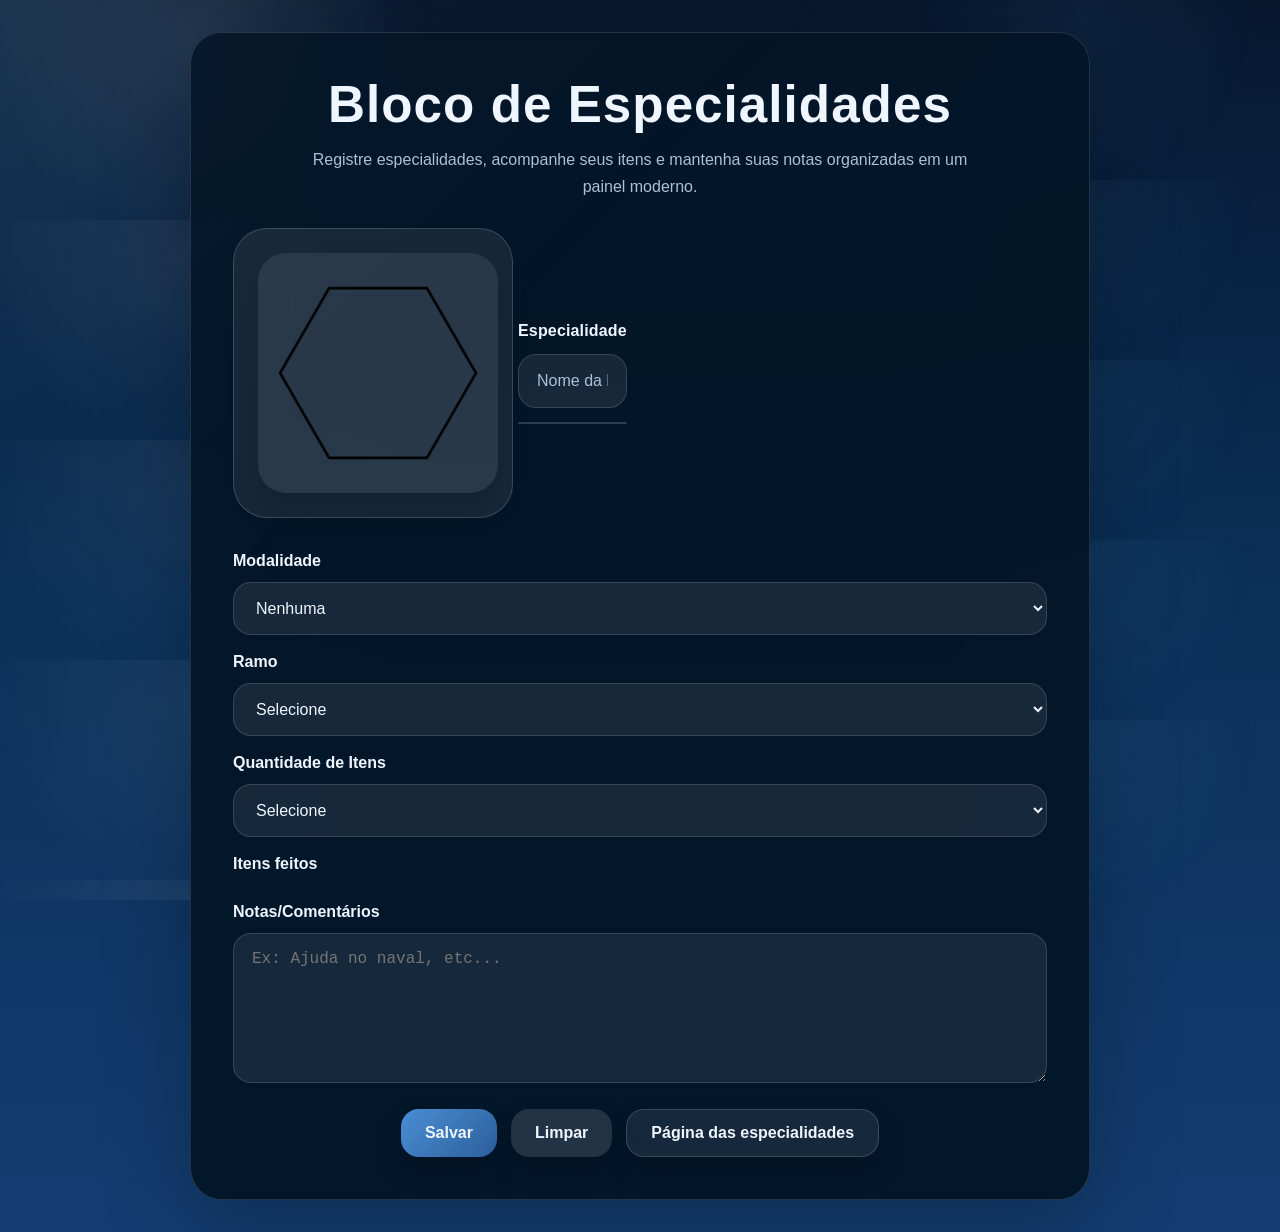
<file: index.html>
<!DOCTYPE html>
<html lang="pt-BR">
<head>
    <meta charset="UTF-8">
    <meta name="viewport" content="width=device-width, initial-scale=1.0">
    <link rel="stylesheet" href="./css/style.css">
    <link rel="shortcut icon" href="./img/Programação.png">
    <title>Bloco de Especialidades</title>
</head>
<body>
    <main class="page-shell">
        <form id="main">
            <header class="form-header">
                <h1 id="titulo">Bloco de Especialidades</h1>
                <p class="subtitle">Registre especialidades, acompanhe seus itens e mantenha suas notas organizadas em um painel moderno.</p>
            </header>
            <div class="topo">
                <div class="pesquisa">
                    <img id="imgEspecialidade" src="./img/especialidade.png" alt="especialidade">
                    <div class="input-group">
                        <label for="nome">Especialidade</label>
                        <input id="nome" type="text" placeholder="Nome da Especialidade">
                        <div id="sugestoes"></div>
                    </div>
                </div>
            </div>
            <div class="fields">
                <div class="field">
                    <label for="modalidade">Modalidade</label>
                    <select id="modalidade" class="muda">
                        <option selected>Nenhuma</option>
                        <option>Mar</option>
                        <option>Ar</option>
                        <option>Base</option>
                    </select>
                </div>
                <div class="field">
                    <label for="ramo">Ramo</label>
                    <select id="ramo" class="muda">
                        <option selected>Selecione</option>
                        <option>Hab. Escoteiras</option>
                        <option>Desportos</option>
                        <option>Cultura</option>
                        <option>Serviços</option>
                        <option>Ciência Tecnologia</option>
                    </select>
                </div>
                <div class="field">
                    <label for="quantidade">Quantidade de Itens</label>
                    <select id="quantidade" class="muda">
                        <option selected>Selecione</option>
                        <option value="6">6</option>
                        <option value="9">9</option>
                        <option value="12">12</option>
                        <option value="15">15</option>
                        <option value="18">18</option>
                        <option value="21">21</option>
                    </select>
                </div>
                <div class="field field-full">
                    <label>Itens feitos</label>
                    <div id="radios" class="radios-grid"></div>
                </div>
                <div class="field field-full">
                    <label for="comentario">Notas/Comentários</label>
                    <textarea id="comentario" cols="45" rows="5" placeholder="Ex: Ajuda no naval, etc..."></textarea>
                </div>
            </div>
            <div class="actions">
                <button type="submit">Salvar</button>
                <button type="reset" class="secondary">Limpar</button>
                <a href="notas.html" class="button tertiary">Página das especialidades</a>
            </div>
        </form>
    </main>
    <script type="module" src="./js/index.js"></script>
</body>
</html>
</file>
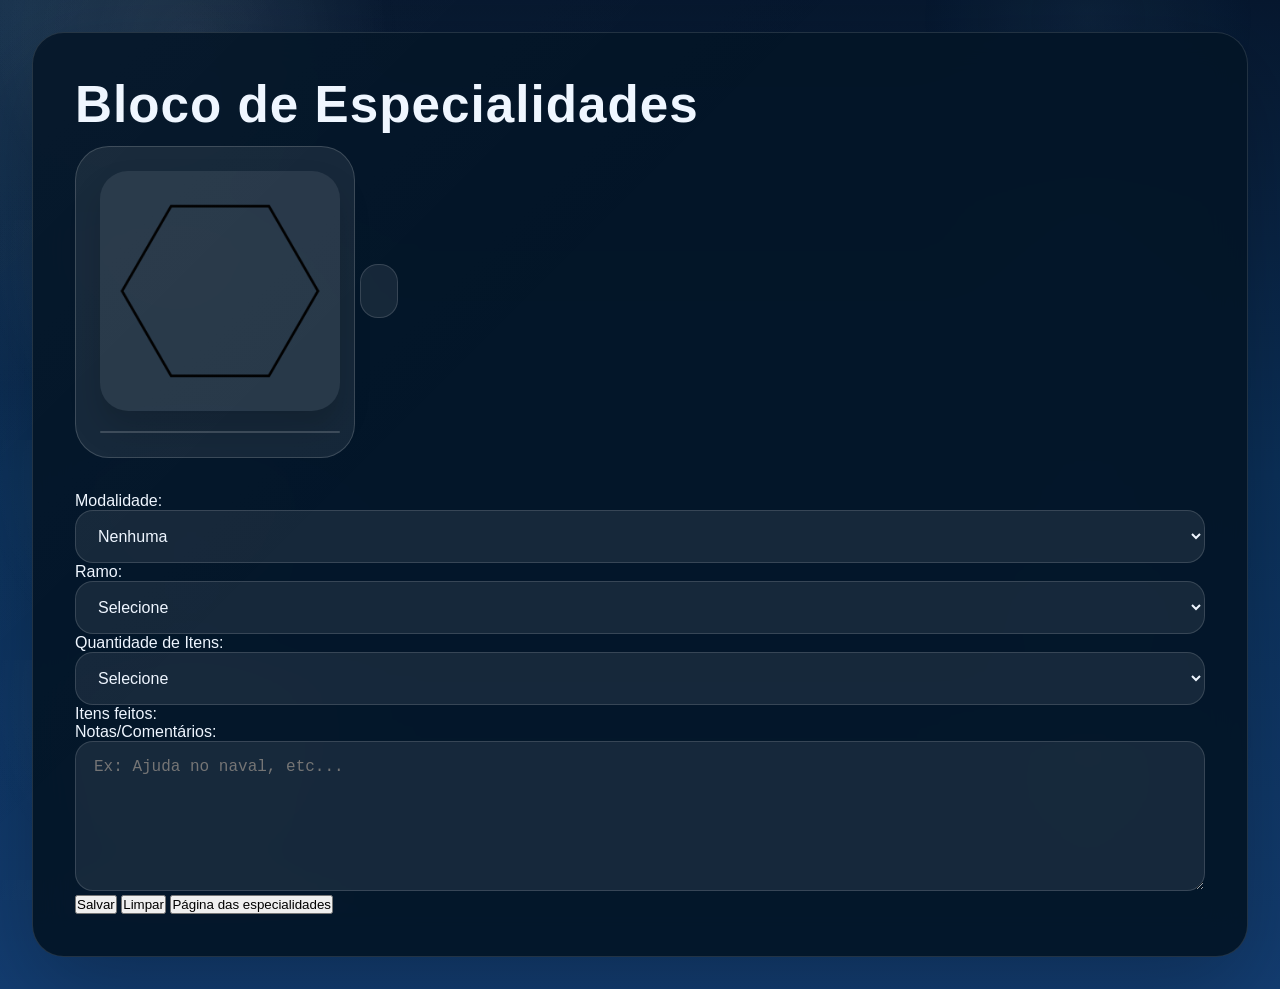
<file: html/index.html>
<!DOCTYPE html>
<html lang="pt-BR">
<head>
    <meta charset="UTF-8">
    <meta name="viewport" content="width=device-width, initial-scale=1.0">
    <link rel="stylesheet" href="../css/style.css">
    <link rel="shortcut icon" href="../img/Programação.png">
    <title>Bloco de Especialidades</title>
</head>
<body>
    <form id="main">
        <h1 id="titulo">Bloco de Especialidades</h1>
        <div class="topo">
            <div class="pesquisa">
                <img id="imgEspecialidade" src="../img/especialidade.png" alt="especialidade">
                <input id="nome" type="text" placeholder="Nome da Especialidade">
                <div id="sugestoes"></div>
            </div>
        </div>
        <div>
            <p>Modalidade:
                <select class="muda"> 		
                    <option selected>Nenhuma</option>
                    <option>Mar</option>
                    <option>Ar</option>
                    <option>Base</option>
                </select>
            </p>
            <p>Ramo:
                <select class="muda"> 		
                    <option selected>Selecione</option>
                    <option>Hab. Escoteiras</option>
                    <option>Desportos</option>
                    <option>Cultura</option>
                    <option>Serviços</option>
                    <option>Ciência Tecnologia</option>
                </select>
            </p>
           <p>Quantidade de Itens:
            <select id="quantidade" class="muda"> 		
            	<option selected>Selecione</option>
				<option value="6">6</option>
				<option value="9">9</option>
				<option value="12">12</option>
				<option value="15">15</option>
				<option value="18">18</option>
				<option value="21">21</option>
		    </select>
           </p> 
           <p>Itens feitos: <div id="radios"></div></p>
           
            <p>Notas/Comentários:
				<textarea cols="45" rows="5" placeholder="Ex: Ajuda no naval, etc..."></textarea>
			</p>
        </div>
        <input type="submit" value="Salvar">
		<input type="reset" value="Limpar">
		<a href="notas.html">
			<input type="button" value="Página das especialidades">
		</a>
    </form>
    
    <script type="module"  src="../js/index.js"></script>
</body>
</html>
</file>
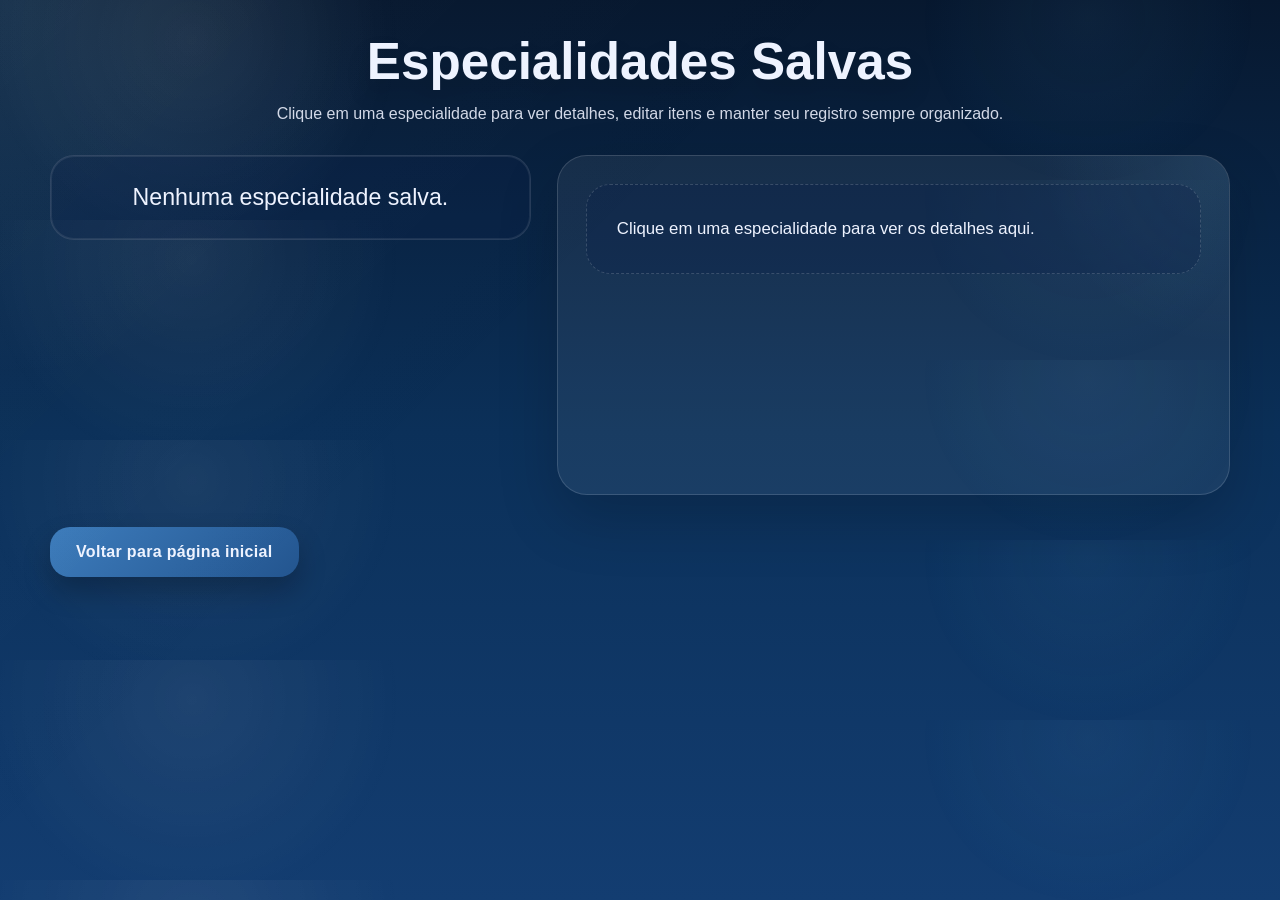
<file: notas.html>
<!DOCTYPE html>
<html lang="pt-BR">
<head>
    <meta charset="UTF-8">
    <meta name="viewport" content="width=device-width, initial-scale=1.0">
    <link rel="stylesheet" href="./css/notas.css">
    <link rel="shortcut icon" href="./img/Programação.png">
    <title>Página das Especialidades</title>
</head>
<body>
    <main class="page-shell">
        <header class="page-header">
            <h1>Especialidades Salvas</h1>
            <p class="subtitle">Clique em uma especialidade para ver detalhes, editar itens e manter seu registro sempre organizado.</p>
        </header>
        <div class="container">
            <div id="lista"></div>
            <div id="painelDetalhes" class="painel-detalhes">
                <div class="placeholder">
                    Clique em uma especialidade para ver os detalhes aqui.
                </div>
            </div>
        </div>
        <a href="index.html" class="voltar">Voltar para página inicial</a>
    </main>
    <script type="module" src="./js/notas.js"></script>
</body>
</html>
</file>
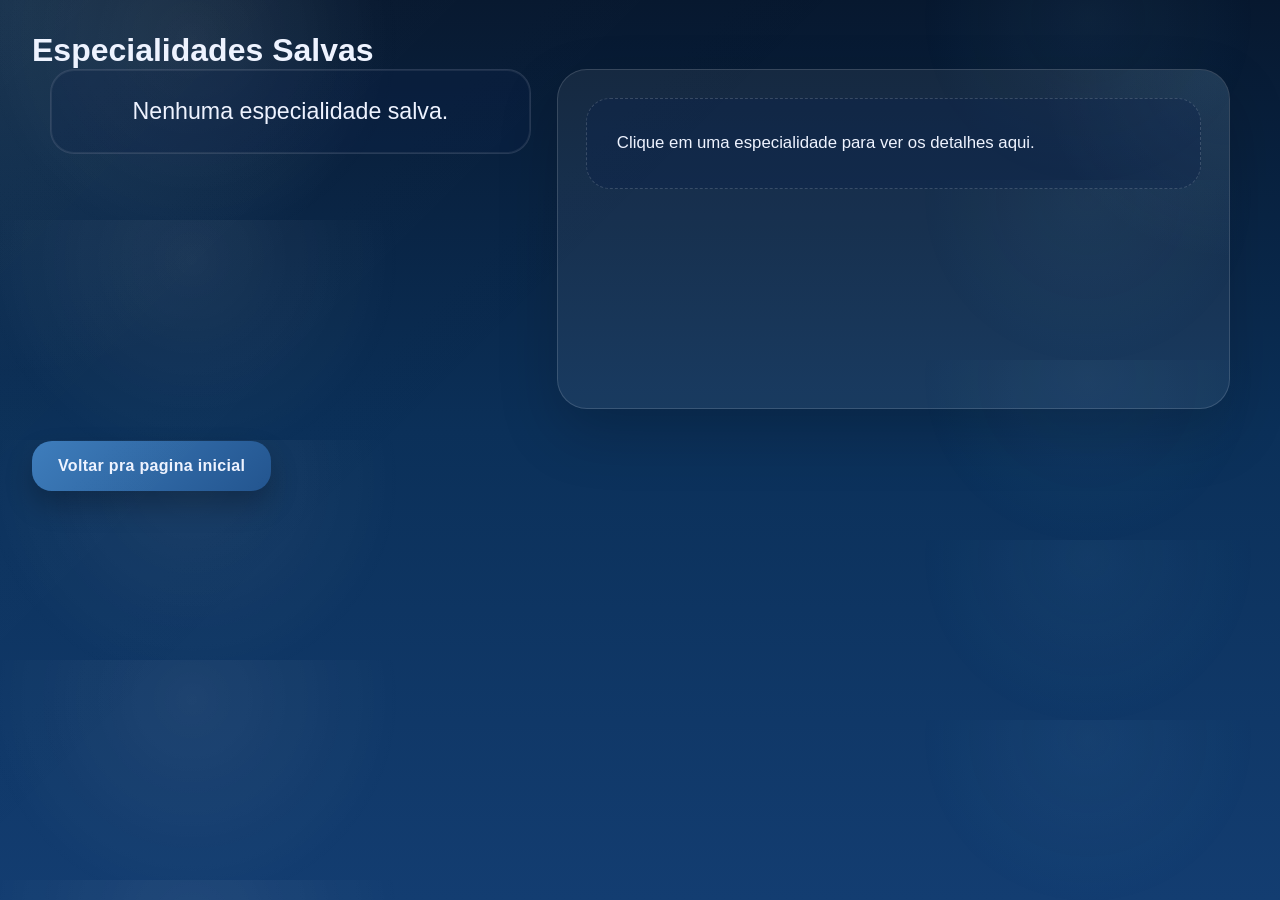
<file: html/notas.html>
<!DOCTYPE html>
<html lang="pt-BR">
<head>
    <meta charset="UTF-8">
    <meta name="viewport" content="width=device-width, initial-scale=1.0">
    <link rel="stylesheet" href="../css/notas.css">
    <link rel="shortcut icon" href="../img/Programação.png">
    <title>Página das Especialidades</title>
</head>
<body>
    <h1>Especialidades Salvas</h1>
    <div class="container">
        <div id="lista"></div>
        <div id="painelDetalhes" class="painel-detalhes">
            <div class="placeholder">
                Clique em uma especialidade para ver os detalhes aqui.
            </div>
        </div>
    </div>
    <a href="index.html" class="voltar">
        Voltar pra pagina inicial
    </a>
    <script src="../js/notas.js"></script>
</body>
</html>
</file>
<file: css/style.css>
:root {
    --navy: #07182f;
    --marine: #0f3e74;
    --cobalt: #175992;
    --accent: #6db5e2;
    --text: #eff6ff;
    --muted: #aac1d8;
    --surface: rgba(255, 255, 255, 0.08);
    --surface-strong: rgba(255, 255, 255, 0.14);
    --surface-soft: rgba(255, 255, 255, 0.06);
    --shadow: rgba(0, 0, 0, 0.28);
}
* {
    margin: 0;
    padding: 0;
    box-sizing: border-box;
}
html {
    scroll-behavior: smooth;
}
body {
    min-height: 100vh;
    font-family: "Segoe UI", Tahoma, Geneva, Verdana, sans-serif;
    background: radial-gradient(circle at top left, rgba(109, 179, 230, 0.16), transparent 24%),
                linear-gradient(180deg, var(--navy) 0%, #0b3059 48%, #133d71 100%);
    color: var(--text);
    display: flex;
    justify-content: center;
    align-items: center;
    padding: 32px;
}
body::before {
    content: "";
    position: fixed;
    inset: 0;
    background-image: radial-gradient(circle at 15% 18%, rgba(255, 255, 255, 0.08), transparent 20%),
                      radial-gradient(circle at 85% 10%, rgba(109, 181, 226, 0.08), transparent 16%);
    background-size: 100% 220px, 100% 180px;
    pointer-events: none;
    opacity: 0.8;
}
body::after {
    content: "";
    position: fixed;
    inset: 0;
    background: linear-gradient(135deg, rgba(255, 255, 255, 0.02), transparent 42%);
    pointer-events: none;
}
.page-shell {
    width: 100%;
    max-width: 900px;
}
#main {
    width: 100%;
    background: rgba(4, 22, 40, 0.95);
    border: 1px solid rgba(255, 255, 255, 0.12);
    border-radius: 32px;
    padding: 42px;
    box-shadow: 0 30px 90px rgba(0, 0, 0, 0.24);
    backdrop-filter: blur(18px);
}
.form-header {
    text-align: center;
    margin-bottom: 28px;
}
h1#titulo {
    margin-bottom: 12px;
    font-size: clamp(2.4rem, 4vw, 3.6rem);
    letter-spacing: 0.02em;
}
.subtitle {
    max-width: 680px;
    margin: 0 auto;
    color: var(--muted);
    line-height: 1.7;
    font-size: 1rem;
}
.topo {
    display: grid;
    grid-template-columns: 280px 1fr;
    gap: 24px;
    margin-bottom: 34px;
}
.pesquisa {
    display: grid;
    grid-template-columns: auto 1fr;
    align-items: center;
    gap: 20px;
    width: 100%;
    background: rgba(255, 255, 255, 0.08);
    border: 1px solid rgba(255, 255, 255, 0.16);
    border-radius: 34px;
    padding: 24px;
}
.pesquisa #imgEspecialidade {
    width: 240px;
    height: 240px;
    border-radius: 28px;
    background: rgba(255, 255, 255, 0.08);
    padding: 18px;
    box-shadow: 0 18px 32px rgba(0, 0, 0, 0.16);
    object-fit: contain;
}
.input-group {
    display: grid;
    gap: 14px;
}
.input-group label {
    color: var(--text);
    font-weight: 700;
    letter-spacing: 0.01em;
}
.pesquisa input[type="text"] {
    width: 100%;
    min-height: 54px;
    border-radius: 20px;
    border: 1px solid rgba(255, 255, 255, 0.16);
    background: rgba(4, 30, 55, 0.95);
    color: var(--text);
    padding: 16px 18px;
    font-size: 1rem;
}
.pesquisa input[type="text"]::placeholder {
    color: var(--muted);
}
#sugestoes {
    width: 100%;
    background: rgba(255, 255, 255, 0.06);
    border: 1px solid rgba(255, 255, 255, 0.12);
    border-radius: 22px;
    max-height: 220px;
    overflow-y: auto;
}
#sugestoes div {
    padding: 14px 18px;
    cursor: pointer;
    transition: background-color 0.2s ease, transform 0.2s ease;
    border-bottom: 1px solid rgba(255, 255, 255, 0.08);
    color: var(--text);
}
#sugestoes div:hover {
    background-color: rgba(106, 183, 226, 0.18);
    transform: translateX(4px);
}
.fields {
    display: grid;
    gap: 18px;
}
.field {
    display: grid;
    gap: 12px;
}
.field label {
    color: var(--text);
    font-weight: 700;
}
.field-full {
    grid-column: 1 / -1;
}
#main input[type="text"],
select,
textarea {
    width: 100%;
    background: rgba(255, 255, 255, 0.08);
    border: 1px solid rgba(255, 255, 255, 0.14);
    border-radius: 18px;
    color: var(--text);
    padding: 16px 18px;
    font-size: 1rem;
    transition: border-color 0.25s ease, box-shadow 0.25s ease, transform 0.25s ease;
}
#main input[type="text"]:focus,
select:focus,
textarea:focus {
    outline: none;
    border-color: var(--accent);
    box-shadow: 0 0 0 6px rgba(109, 181, 226, 0.18);
    transform: translateY(-1px);
}
.radios-grid {
    display: grid;
    grid-template-columns: repeat(auto-fit, minmax(140px, 1fr));
    gap: 14px;
}
#radios label {
    display: flex;
    align-items: center;
    gap: 10px;
    padding: 16px 18px;
    border-radius: 20px;
    background: rgba(255, 255, 255, 0.06);
    border: 1px solid rgba(255, 255, 255, 0.1);
    cursor: pointer;
    transition: transform 0.2s ease, background-color 0.2s ease;
}
#radios label:hover {
    transform: translateY(-2px);
    background: rgba(109, 181, 226, 0.16);
}
input[type="checkbox"] {
    width: 20px;
    height: 20px;
    accent-color: var(--accent);
    cursor: pointer;
}
textarea {
    min-height: 150px;
    resize: vertical;
}
.actions {
    display: flex;
    flex-wrap: wrap;
    justify-content: center;
    gap: 14px;
    margin-top: 26px;
}
button,
.button {
    padding: 14px 24px;
    border: none;
    border-radius: 18px;
    font-size: 1rem;
    font-weight: 700;
    cursor: pointer;
    transition: transform 0.2s ease, box-shadow 0.2s ease, filter 0.2s ease;
    color: var(--text);
    box-shadow: 0 14px 28px rgba(0, 0, 0, 0.18);
}
button {
    background: linear-gradient(135deg, #4a8ed4, #2c5f9b);
}
button.secondary,
.button.secondary {
    background: rgba(255, 255, 255, 0.12);
    color: var(--text);
}
.button.tertiary {
    background: rgba(255, 255, 255, 0.08);
    border: 1px solid rgba(255, 255, 255, 0.16);
}
button:hover,
.button:hover {
    transform: translateY(-2px);
    filter: brightness(1.05);
}
a {
    text-decoration: none;
}
select.muda {
    color: var(--text);
}
select.muda option {
    color: #111;
    background-color: #f5f8ff;
}
@media (max-width: 820px) {
    .topo {
        grid-template-columns: 1fr;
        text-align: center;
    }
    .pesquisa {
        grid-template-columns: 1fr;
    }
    .pesquisa #imgEspecialidade {
        margin: 0 auto;
    }
    .topo img {
        width: 180px;
        height: 180px;
    }
}
@media (max-width: 720px) {
    body {
        padding: 18px;
    }
    #main {
        padding: 24px;
    }
    h1#titulo {
        font-size: 2.4rem;
    }
    .subtitle {
        font-size: 0.95rem;
    }
    .fields {
        gap: 16px;
    }
    #main input[type="text"],
    select,
    textarea {
        font-size: 0.95rem;
    }
    .radios-grid {
        grid-template-columns: 1fr;
    }
}
</file>
<file: css/notas.css>
:root {
    --navy: #07182f;
    --marine: #0f3e74;
    --cobalt: #175992;
    --text: #eef3ff;
    --muted: #aac1d8;
    --accent: #6db5e2;
    --surface: rgba(255, 255, 255, 0.08);
    --surface-strong: rgba(255, 255, 255, 0.14);
}
*{
    margin: 0;
    padding: 0;
    box-sizing: border-box;
}
html {
    scroll-behavior: smooth;
}
body{
    min-height: 100vh;
    padding: 32px;
    font-family: "Inter", Arial, Helvetica, sans-serif;
    color: var(--text);
    background: radial-gradient(circle at top left, rgba(109, 179, 230, 0.16), transparent 24%),
                linear-gradient(180deg, var(--navy) 0%, #0b3059 48%, #133d71 100%);
    overflow-x: hidden;
}
body::before{
    content: "";
    position: fixed;
    inset: 0;
    z-index: -2;
    background-image: radial-gradient(circle at 15% 18%, rgba(255, 255, 255, 0.08), transparent 20%),
                      radial-gradient(circle at 85% 10%, rgba(109, 181, 226, 0.08), transparent 16%);
    background-size: 100% 220px, 100% 180px;
    pointer-events: none;
    opacity: 0.8;
}
body::after {
    content: "";
    position: fixed;
    inset: 0;
    background: linear-gradient(135deg, rgba(255, 255, 255, 0.02), transparent 42%);
    pointer-events: none;
}
.page-shell {
    width: 100%;
    max-width: 1180px;
    margin: 0 auto;
}
.page-header {
    text-align: center;
    max-width: 760px;
    margin: 0 auto 28px;
}
.page-header h1 {
    margin-bottom: 10px;
    font-size: clamp(2.4rem, 4vw, 3.4rem);
    text-shadow: 0 14px 24px rgba(0, 0, 0, 0.16);
}
.page-header .subtitle {
    color: rgba(238, 243, 255, 0.88);
    line-height: 1.6;
    font-size: 1rem;
}
.voltar{
    display: inline-flex;
    justify-content: center;
    align-items: center;
    width: fit-content;
    margin: 32px auto 0;
    padding: 16px 26px;
    background: linear-gradient(135deg, #3d7cbc, #23558f);
    color: var(--text);
    text-decoration: none;
    border-radius: 20px;
    font-weight: 700;
    letter-spacing: 0.02em;
    transition: transform 0.25s ease, background-color 0.25s ease, box-shadow 0.25s ease;
    box-shadow: 0 14px 28px rgba(0, 0, 0, 0.24);
}
.voltar:hover{
    background-color: #5a86be;
    transform: translateY(-2px);
}
#lista{
    display: grid;
    gap: 18px;
    width: 100%;
}
.container{
    display: grid;
    grid-template-columns: minmax(280px, 1fr) 1.4fr;
    gap: 26px;
    width: min(1180px, 100%);
    margin: 0 auto;
    align-items: start;
}
.item{
    display: flex;
    align-items: center;
    justify-content: space-between;
    gap: 18px;
    padding: 18px 22px;
    background: rgba(255, 255, 255, 0.08);
    border-radius: 24px;
    border: 1px solid rgba(255, 255, 255, 0.14);
    transition: transform 0.25s ease, background-color 0.25s ease, border-color 0.25s ease;
    cursor: pointer;
}
.item:hover{
    transform: translateY(-2px);
    background: rgba(109, 181, 226, 0.16);
}
.item.selected{
    background: linear-gradient(180deg, rgba(46, 86, 139, 0.28), rgba(35, 71, 122, 0.42));
    border-color: rgba(109, 181, 226, 0.32);
}
.item span{
    color: var(--text);
    font-size: 1rem;
    font-weight: 700;
}
.item img{
    width: 60px;
    height: 60px;
    object-fit: contain;
    border-radius: 18px;
    background: rgba(255, 255, 255, 0.12);
    padding: 12px;
}
.painel-detalhes{
    position: relative;
    min-height: 340px;
    background: rgba(255, 255, 255, 0.06);
    border-radius: 30px;
    padding: 28px;
    border: 1px solid rgba(255, 255, 255, 0.14);
    box-shadow: 0 24px 60px rgba(0, 0, 0, 0.18);
    overflow: hidden;
}
.painel-detalhes::before{
    content: "";
    position: absolute;
    inset: 0;
    background: radial-gradient(circle at top right, rgba(109, 181, 226, 0.12), transparent 25%);
    pointer-events: none;
}
.painel-detalhes > * {
    position: relative;
}
.painel-detalhes h2{
    color: var(--text);
    margin-bottom: 18px;
    font-size: clamp(1.4rem, 2vw, 1.75rem);
}
.painel-detalhes img{
    width: 100%;
    max-width: 260px;
    display: block;
    margin-bottom: 22px;
    border-radius: 22px;
    background: rgba(255, 255, 255, 0.08);
    padding: 16px;
}
.painel-detalhes p{
    margin-bottom: 16px;
    color: #e9eef8;
    line-height: 1.8;
    border-radius: 16px;
    background: rgba(255, 255, 255, 0.05);
    padding: 16px;
    border: 1px solid rgba(255, 255, 255, 0.08);
}
.painel-detalhes .titulo{
    display: block;
    margin-bottom: 8px;
    color: #a8c4ff;
    font-weight: 700;
    text-transform: uppercase;
    letter-spacing: 0.08em;
}
.painel-detalhes .deletar{
    margin-top: 10px;
    padding: 14px 22px;
    border: none;
    border-radius: 16px;
    background-color: #3b5c8a;
    color: #fff;
    font-weight: 700;
    cursor: pointer;
    transition: transform 0.25s ease, background-color 0.25s ease, box-shadow 0.25s ease;
    box-shadow: 0 10px 18px rgba(0, 0, 0, 0.2);
}
.painel-detalhes .deletar:hover{
    background-color: #5976aa;
    transform: translateY(-2px);
}
.itens-feitos {
    background: rgba(255, 255, 255, 0.06);
    border: 1px solid rgba(255, 255, 255, 0.1);
    border-radius: 22px;
    padding: 20px;
    margin-bottom: 18px;
}
.itens-feitos .itens-view{
    margin: 10px 0 16px 0;
    color: #e9eef8;
    min-height: 24px;
}
.itens-feitos .editar{
    padding: 12px 18px;
    border-radius: 14px;
    border: none;
    background: rgba(69, 125, 185, 0.18);
    color: #fff;
    font-weight: 700;
    cursor: pointer;
    display: inline-flex;
    align-items: center;
    gap: 6px;
}
.itens-feitos .editar:hover{
    background: rgba(69, 125, 185, 0.28);
}
.itens-checklist{
    display: flex;
    flex-direction: column;
    gap: 10px;
    margin-bottom: 14px;
    width: 100%;
}
.itens-empty{
    color: var(--text);
    padding: 16px 14px;
    border-radius: 18px;
    background: rgba(255, 255, 255, 0.06);
}
.item-row{
    display: flex;
    align-items: center;
    justify-content: space-between;
    gap: 10px;
    padding: 12px 14px;
    border-radius: 16px;
    background: rgba(255, 255, 255, 0.05);
    border: 1px solid rgba(255, 255, 255, 0.08);
}
.row-label{
    display: flex;
    align-items: center;
    gap: 10px;
    flex: 1 1 auto;
    min-width: 0;
}
.item-checkbox{
    transform: scale(1.1);
}
.item-label-text{
    color: var(--text);
    word-break: break-word;
}
.row-delete{
    padding: 8px 12px;
    border-radius: 10px;
    border: none;
    background: rgba(255, 255, 255, 0.08);
    color: #fff;
    cursor: pointer;
}
.itens-add{
    display: flex;
    gap: 10px;
    margin-bottom: 12px;
    width: 100%;
}
.itens-add .add-text{
    flex: 1 1 auto;
    min-width: 0;
    padding: 12px 14px;
    border-radius: 14px;
    border: 1px solid rgba(255, 255, 255, 0.1);
    background: rgba(255, 255, 255, 0.05);
    color: var(--text);
}
.itens-add .add-btn,
.marcar-todos,
.desmarcar-todos,
.salvar-itens,
.cancelar-itens{
    padding: 12px 16px;
    border-radius: 14px;
    border: none;
    color: #fff;
    font-weight: 700;
    cursor: pointer;
}
.itens-add .add-btn{
    background: rgba(69, 125, 185, 0.18);
}
.acoes-itens{
    display: flex;
    flex-wrap: wrap;
    gap: 10px;
}
.marcar-todos,
.desmarcar-todos{
    background: rgba(42, 68, 112, 0.2);
}
.salvar-itens{
    background: #2f6ea2;
}
.cancelar-itens{
    background: rgba(255, 255, 255, 0.08);
}
.placeholder{
    color: var(--text);
    font-size: 1.05rem;
    line-height: 1.7;
    padding: 30px;
    border-radius: 24px;
    background: rgba(13, 35, 74, 0.35);
    border: 1px dashed rgba(255, 255, 255, 0.16);
}
@media (max-width: 900px){
    .container {
        grid-template-columns: 1fr;
    }
}
.detalhes{
    display: none;
    padding: 22px;
    border-top: 1px solid rgba(255, 255, 255, 0.08);
    color: #e9eef8;
}
.card.open .detalhes{
    display: block;
}
.detalhes p{
    margin-bottom: 14px;
    background-color: rgba(255, 255, 255, 0.08);
    padding: 16px;
    border-radius: 16px;
    border: 1px solid rgba(255, 255, 255, 0.1);
    line-height: 1.65;
}
.titulo{
    display: inline-block;
    margin-bottom: 6px;
    color: #a8c4ff;
    font-weight: 700;
    text-transform: uppercase;
    letter-spacing: 0.08em;
}
.deletar{
    margin-top: 10px;
    padding: 13px 20px;
    border: none;
    border-radius: 14px;
    background-color: #3b5c8a;
    color: #fff;
    font-weight: 700;
    cursor: pointer;
    transition: transform 0.25s ease, background-color 0.25s ease, box-shadow 0.25s ease;
    box-shadow: 0 10px 18px rgba(0, 0, 0, 0.2);
}
.deletar:hover{
    background-color: #5976aa;
    transform: translateY(-2px);
}
.vazio{
    text-align: center;
    color: var(--text);
    font-size: 1.45rem;
    background-color: rgba(13, 35, 74, 0.28);
    padding: 28px;
    border-radius: 24px;
    border: 1px solid rgba(255, 255, 255, 0.12);
    box-shadow: inset 0 0 0 1px rgba(255, 255, 255, 0.08);
}
@media (max-width: 700px){
    body {
        padding: 18px;
    }
    .page-shell {
        padding: 0 4px;
    }
    .page-header h1 {
        font-size: 2.2rem;
    }
    .container {
        gap: 18px;
    }
    .item img {
        width: 52px;
        height: 52px;
    }
}
</file>
